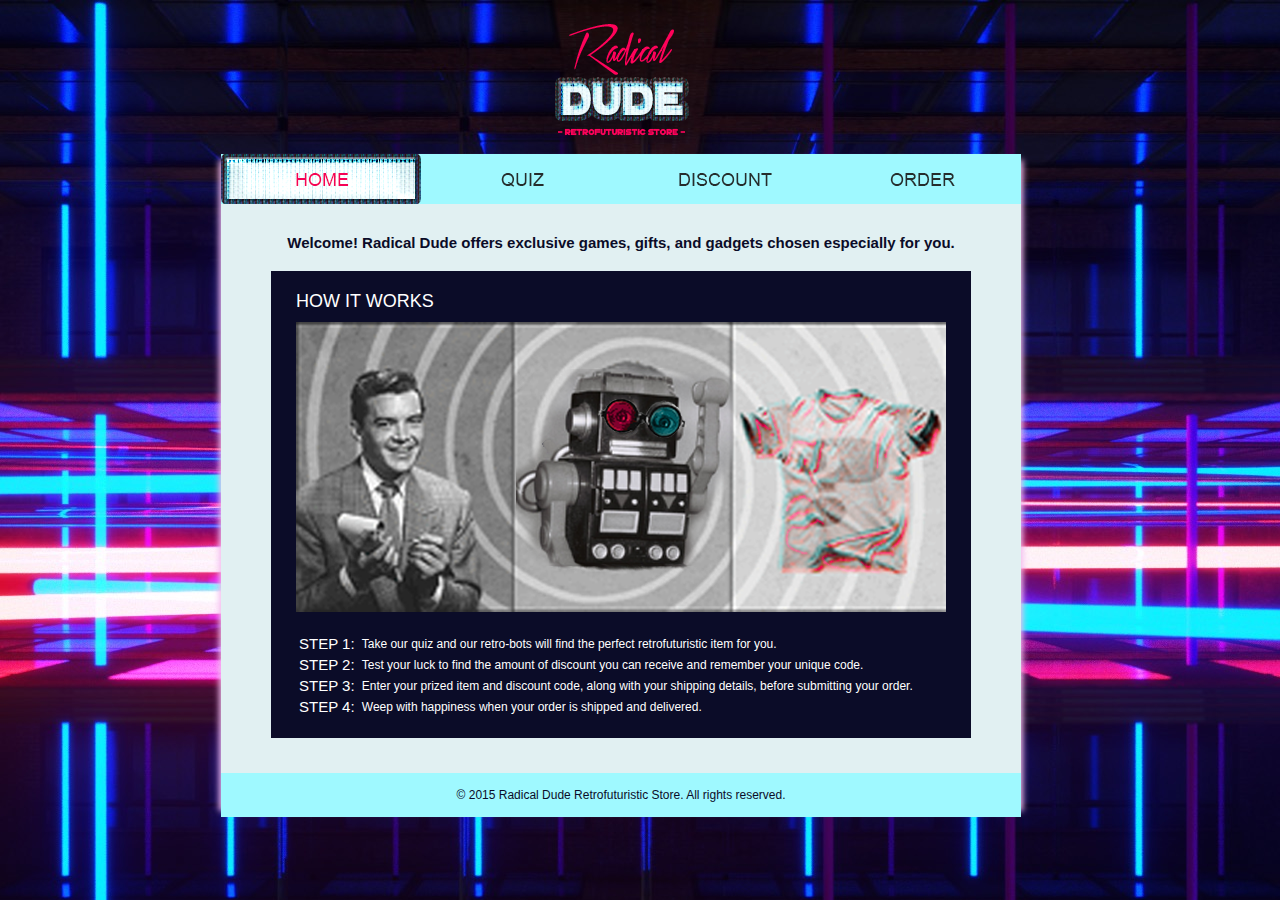
<file: index.html>
<html>
<head>
<title>Radical Dude Home</title>
<link href="css/css.css" rel="stylesheet" type="text/css"/>
<script type="text/javascript" src="js/js.js"></script>
</head>

<body class="page" onLoad="MM_preloadImages('img/buttons/home1.png','img/buttons/quiz1.png','img/buttons/discount1.png','img/buttons/order1.png')">
<div id="banner"><img src="img/banner1.png" width="800" height="146" />
</div>
<div id="content">


<div id="navigation">
<div id="button"><img src="img/buttons/home1.png" width="200" height="50" id="home"></div>
<div id="button"><a href="quiz.html" onMouseOut="MM_swapImgRestore()" onMouseOver="MM_swapImage('quiz','','img/buttons/quiz1.png',1)"><img src="img/buttons/quiz.png" width="200" height="50" id="quiz"></a></div>
<div id="button"><a href="discount.html" onMouseOut="MM_swapImgRestore()" onMouseOver="MM_swapImage('discount','','img/buttons/discount1.png',1)"><img src="img/buttons/discount.png" width="200" height="50" id="discount"></a></div>
<div id="button"><a href="order.html" onMouseOut="MM_swapImgRestore()" onMouseOver="MM_swapImage('order','','img/buttons/order1.png',1)"><img src="img/buttons/order.png" width="200" height="50" id="order"></a></div>
</div>

<div id="area">
<div id="title">Welcome! Radical Dude offers exclusive games, gifts, and gadgets chosen especially for you.
</div>
<div id="box">
<div id="heading">HOW IT WORKS
</div>
<div id="works">
</div>
<div id="instruct">
<table id="hometable" width="650">
  <tr>
    <td id="step">STEP 1:</td>
    <td id="instruct">Take our quiz and our retro-bots will find the perfect retrofuturistic item for you.</td>
  </tr>
  <tr>
    <td id="step">STEP 2:</td>
    <td id="instruct">Test your luck to find the amount of discount you can receive and remember your  unique code.</td>
  </tr>
  <tr>
    <td id="step">STEP 3:</td>
    <td id="instruct"> Enter your prized item and discount code, along with your  shipping details, before submitting your order.</td>
  </tr>
  <tr>
    <td id="step">STEP 4:</td>
    <td id="instruct">Weep with happiness when your order is shipped and delivered.</td>
  </tr>
</table>
</div>
</div>
</div>

<div id="copyright">&copy; 2015 Radical Dude Retrofuturistic Store. All rights reserved.
</div>

</div>
</body>
</html>
</file>
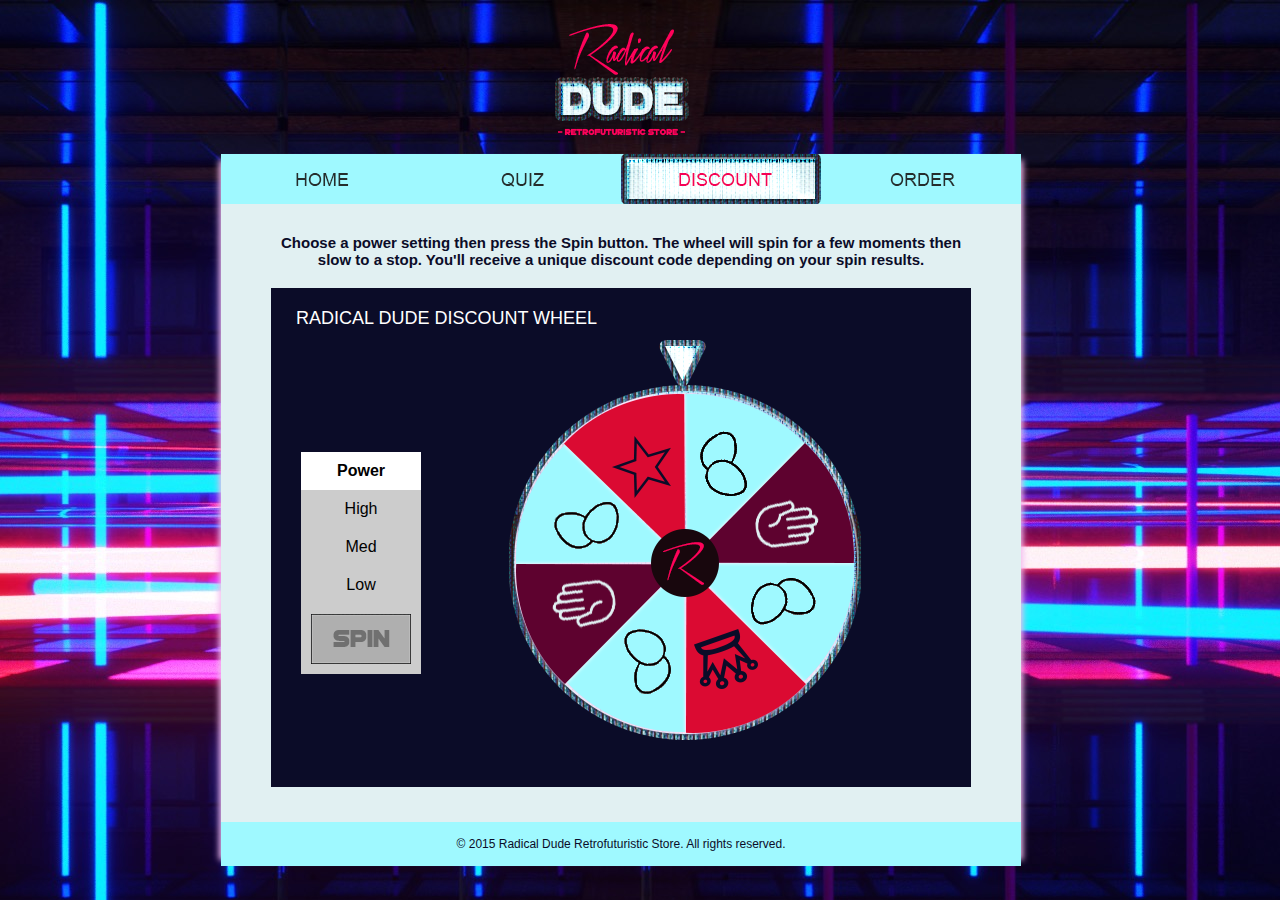
<file: discount.html>
<html>
<head>
<title>Radical Dude Discount</title>
<link href="css/css.css" rel="stylesheet" type="text/css"/>
<script type="text/javascript" src="js/js.js"></script>
<script type="text/javascript" src="js/wheel.js"></script>
</head>

<body class="page" onLoad="MM_preloadImages('img/buttons/home1.png','img/buttons/quiz1.png','img/buttons/discount1.png','img/buttons/order1.png')">
<div id="banner"><img src="img/banner1.png" width="800" height="146" />
</div>
<div id="content">


<div id="navigation">
<div id="button"><a href="index.html" onMouseOut="MM_swapImgRestore()" onMouseOver="MM_swapImage('home','','img/buttons/home1.png',1)"><img src="img/buttons/home.png" width="200" height="50" id="home"></a></div>
<div id="button"><a href="quiz.html" onMouseOut="MM_swapImgRestore()" onMouseOver="MM_swapImage('quiz','','img/buttons/quiz1.png',1)"><img src="img/buttons/quiz.png" width="200" height="50" id="quiz"></a></div>
<div id="button"><img src="img/buttons/discount1.png" width="200" height="50" id="discount"></div>
<div id="button"><a href="order.html" onMouseOut="MM_swapImgRestore()" onMouseOver="MM_swapImage('order','','img/buttons/order1.png',1)"><img src="img/buttons/order.png" width="200" height="50" id="order"></a></div>
</div>

<div id="area">
<div id="title">Choose a power setting then press the Spin button. The wheel will spin for a few moments then slow to a stop. You'll receive a unique discount code depending on your spin results.
</div>

<div id="box">
<div id="heading">RADICAL DUDE DISCOUNT WHEEL
</div>
<table width="590" border="0" cellspacing="0" cellpadding="0" style="padding-left:30px">
  <tr>
    <td><div id="step">
							<table class="power" cellpadding="10" cellspacing="0">
								<tr>
									<th align="center">Power</th>
								</tr>
								<tr>
									<td width="78" align="center" id="pw3" onClick="powerSelected(3);">High</td>
								</tr>
								<tr>
									<td align="center" id="pw2" onClick="powerSelected(2);">Med</td>
								</tr>
								<tr>
									<td align="center" id="pw1" onClick="powerSelected(1);">Low</td>
								</tr>
                                <tr>
									<td><img id="spin_button" src="img/spin/spin_off.png" alt="Spin" onClick="startSpin();" /></td>
								</tr>
							</table>
</div></td>
    <td width="352" height="448" class="the_wheel" align="center" valign="center">
						<canvas class="the_canvas" id="myDrawingCanvas" width="350" height="350">
							<p class="noCanvasMsg" align="center">Sorry, your browser doesn't support canvas.<br />Please try another.</p>
						</canvas>
					</td
  ></tr>
</table>
</div>
</div>

<div id="copyright">&copy; 2015 Radical Dude Retrofuturistic Store. All rights reserved.
</div>

</div>
<script>
			
// Call function to draw the wheel face at it's initial position.
begin();
			
</script>
</body>
</html>
</file>
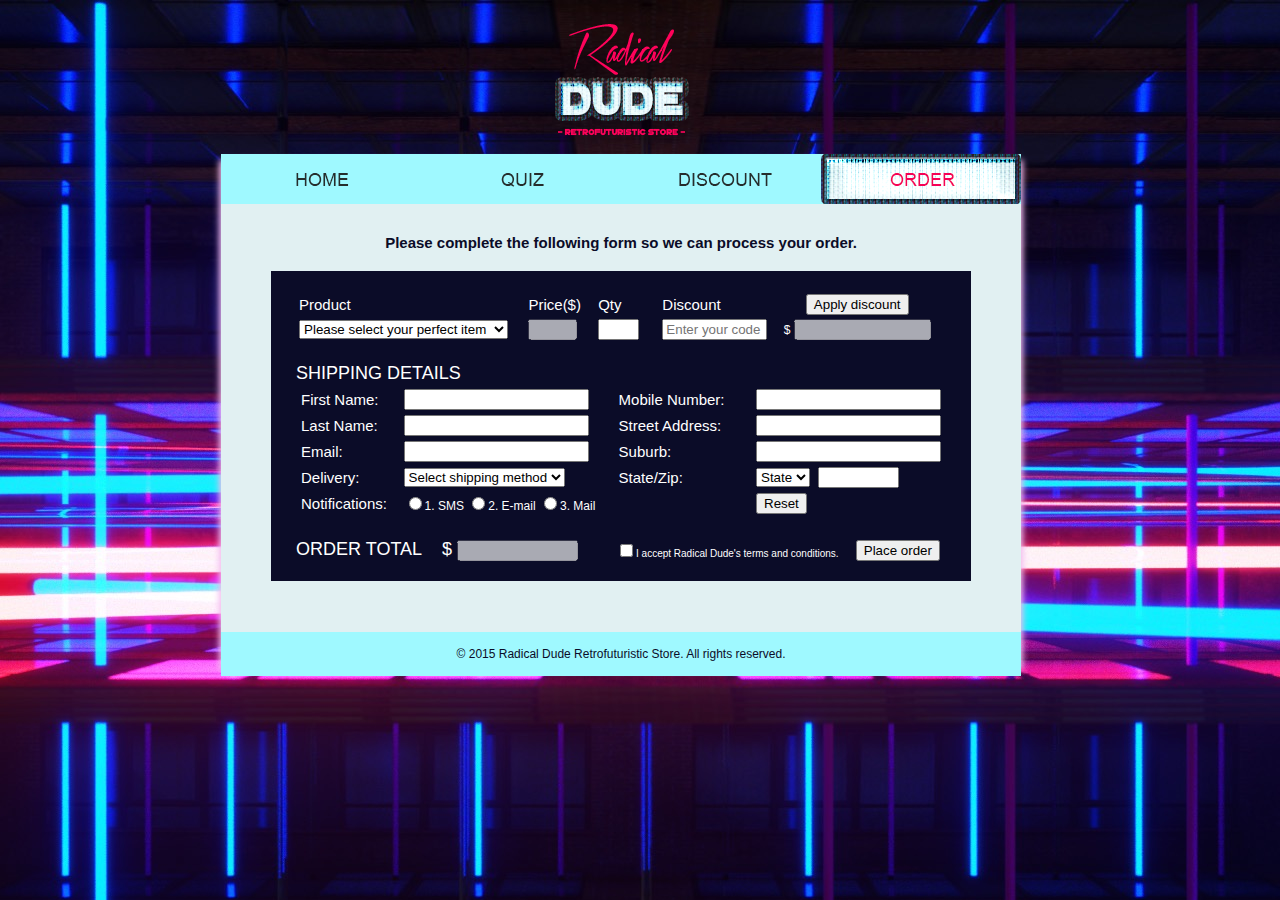
<file: order.html>
<html>
<head>
<title>Radical Dude Order</title>
<link href="css/css.css" rel="stylesheet" type="text/css"/>
<script type="text/javascript" src="js/js.js"></script>
<script type="text/javascript" src="js/order.js"></script>
</head>

<body class="page" onLoad="MM_preloadImages('img/buttons/home1.png','img/buttons/quiz1.png','img/buttons/discount1.png','img/buttons/order1.png')">
<div id="banner"><img src="img/banner1.png" width="800" height="146" />
</div>
<div id="content">


<div id="navigation">
<div id="button"><a href="index.html" onMouseOut="MM_swapImgRestore()" onMouseOver="MM_swapImage('home','','img/buttons/home1.png',1)"><img src="img/buttons/home.png" width="200" height="50" id="home"></a></div>
<div id="button"><a href="quiz.html" onMouseOut="MM_swapImgRestore()" onMouseOver="MM_swapImage('quiz','','img/buttons/quiz1.png',1)"><img src="img/buttons/quiz.png" width="200" height="50" id="quiz"></a></div>
<div id="button"><a href="discount.html" onMouseOut="MM_swapImgRestore()" onMouseOver="MM_swapImage('discount','','img/buttons/discount1.png',1)"><img src="img/buttons/discount.png" width="200" height="50" id="discount"></a></div>
<div id="button"><img src="img/buttons/order1.png" width="200" height="50" id="order"></div>
</div>

<div id="area">
<div id="title">Please complete the following form so we can process your order.
</div>
<div id="box">
<form name="order" class="form">
<table id="hometable" width="650">
  <tr>
    <td width="227" id="step">Product</td>
    <td width="67" id="step">Price($)</td>
    <td width="62" id="step">Qty</td>
    <td width="95" id="step">Discount</td>
    <td width="175" id="step" style="text-align:center"><input type="button" value="Apply discount" onClick="subtract(),calculateTotal()"></td>
  </tr>
  <tr>
    <td><select name="prod" onChange="productSelection(this),calculateTotal()">
        <option value="default">Please select your perfect item</option>
		<option value="plane">CONTROLLED PAPER PLANE</option>
		<option value="kraft">HOVERKRAFT</option>
		<option value="doodler">3DOODLER 2.0</option>
        <option value="rubiks">RUBIK'S CUBE LIGHT</option>
		</select></td>
    <td><input type="text" size="3" id="price" disabled="" /></td>
    <td><input type="text" size="2" id="qty" oninput="calculateTotal(),subtract()"/></td>
    <td><input type="text" size="10" id="disc" placeholder="Enter your code" onChange="subtract()"/></td>
    <td id="instruct" style="text-align:center">&#36; <input type="text" size="14" id="cost" disabled="" /></td>
  </tr>
</table>

<div id="heading" style="padding:0">SHIPPING DETAILS</div>
<table width="650" id="hometable" style="padding:0px" cellspacing="5" cellpadding="0">
  <tr>
    <td width="98" id="step">First Name:</td>
    <td width="211"><input type="text" id="firstname" /></td>
    <td id="step">Mobile Number:</td>
    <td><input type="text" id="phone" /></td>
  </tr>
  <tr>
    <td id="step">Last Name:</td>
    <td><input type="text" id="lastname" /></td>
    <td width="135" id="step">Street Address:</td>
    <td width="179"><input type="text" id="address" /></td>
  </tr>
  <tr>
    <td id="step">Email:</td>
    <td><input type="email" id="email" /></td>
    <td id="step">Suburb:</td>
    <td><input type="text" id="suburb" /></td>
  </tr>
  <tr>
    <td id="step">Delivery:</td>
    <td><select name="ship" onChange="calculateTotal()">
        <option value="default">Select shipping method</option>
		<option value="standard">STANDARD ($5)</option>
		<option value="express">EXPRESS ($10)</option>
		</select></td>
    <td id="step">State/Zip:</td>
    <td><select name="states">
                <option value="default">State</option>
                <option>ACT</option>
                <option>NSW</option>
                <option>VIC</option>
                <option>QLD</option>
                <option>SA</option>
                <option>WA</option>
                <option>TAS</option>
                <option>NT</option>
              	</select>&nbsp;
                <input type="text" id="zip" size="7" /></td>
  </tr>
  <tr>
    <td id="step">Notifications:</td>
    <td id="instruct"><input type="radio" name="notify" />1. SMS
	<input type="radio" name="notify" />2. E-mail
	<input type="radio" name="notify" />3. Mail</td>
    <td id="step">&nbsp;</td>
    <td><input name="Reset" type="reset" onClick="#" value="Reset"></td>
  </tr>
</table>
<table width="311" id="hometable" cellspacing="0" cellpadding="0" style="padding:0px">
  <tr>
    <td width="319" style="padding:0px; font-family:Arial, Helvetica, sans-serif; font-size:18px; text-align: left; color:#FFF; padding-top:20px; padding-bottom:20px; z-index:2;">
    ORDER TOTAL&nbsp;&nbsp;&nbsp;
    &#36;&nbsp;<input type="text" size="12" id="total" disabled="" /></td>
    <td width="239" id="keytable"><input type="checkbox" name="terms" id="terms"/>I accept Radical Dude's terms and conditions.</td>
    <td width="90"><input type="button" value="Place order" onClick="return(validateForm());"/></td>
  </tr>
</table>
</form>
</div>
</div>

<div id="copyright">&copy; 2015 Radical Dude Retrofuturistic Store. All rights reserved.
</div>
<script>
			
// Call functions for form error check and form submission.


			
</script>
</div>
</body>
</html>
</file>
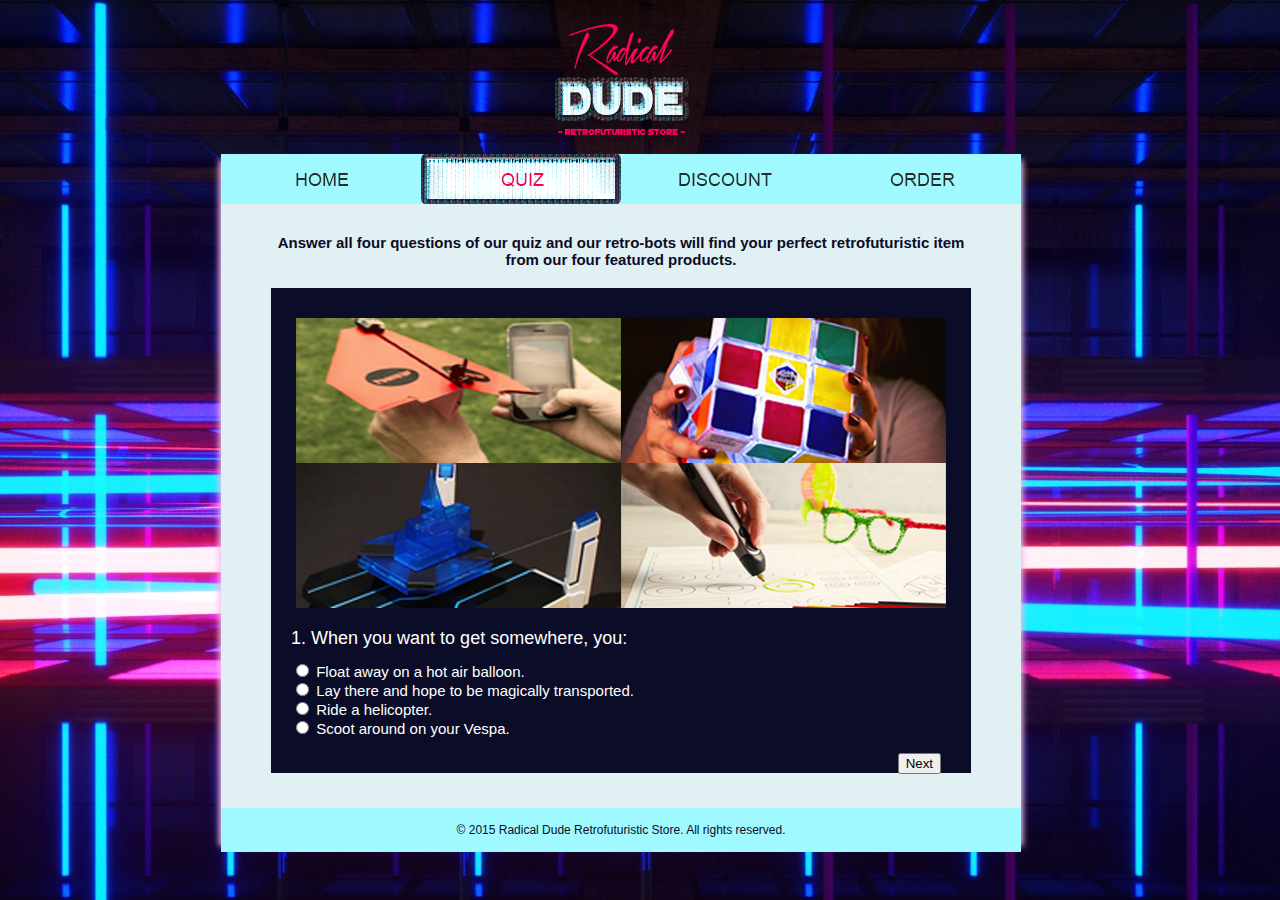
<file: quiz.html>
<html>
<head>
<title>Radical Dude Quiz</title>
<link href="css/css.css" rel="stylesheet" type="text/css"/>
<script type="text/javascript" src="js/js.js"></script>
</head>

<body class="page" onLoad="MM_preloadImages('img/buttons/home1.png','img/buttons/quiz1.png','img/buttons/discount1.png','img/buttons/order1.png')">
<div id="banner"><img src="img/banner1.png" width="800" height="146" />
</div>
<div id="content">


<div id="navigation">
<div id="button"><a href="index.html" onMouseOut="MM_swapImgRestore()" onMouseOver="MM_swapImage('home','','img/buttons/home1.png',1)"><img src="img/buttons/home.png" width="200" height="50" id="home"></a></div>
<div id="button"><img src="img/buttons/quiz1.png" width="200" height="50" id="quiz"></div>
<div id="button"><a href="discount.html" onMouseOut="MM_swapImgRestore()" onMouseOver="MM_swapImage('discount','','img/buttons/discount1.png',1)"><img src="img/buttons/discount.png" width="200" height="50" id="discount"></a></div>
<div id="button"><a href="order.html"s onMouseOut="MM_swapImgRestore()" onMouseOver="MM_swapImage('order','','img/buttons/order1.png',1)"><img src="img/buttons/order.png" width="200" height="50" id="order"></a></div>
</div>

<div id="area">
<div id="title">Answer all four questions of our quiz and our retro-bots will find your perfect retrofuturistic item from our four featured products.
</div>
<div id="box">
<div id="pic"><img src="img/quiz/products/prod.png" width="650" height="290">
</div>
<div id="quiz1" class="quiz"></div>
</div>
</div>

<div id="copyright">&copy; 2015 Radical Dude Retrofuturistic Store. All rights reserved.
</div>

</div>
<script src="js/quiz.js" type="text/javascript"></script>
</body>
</html>
</file>
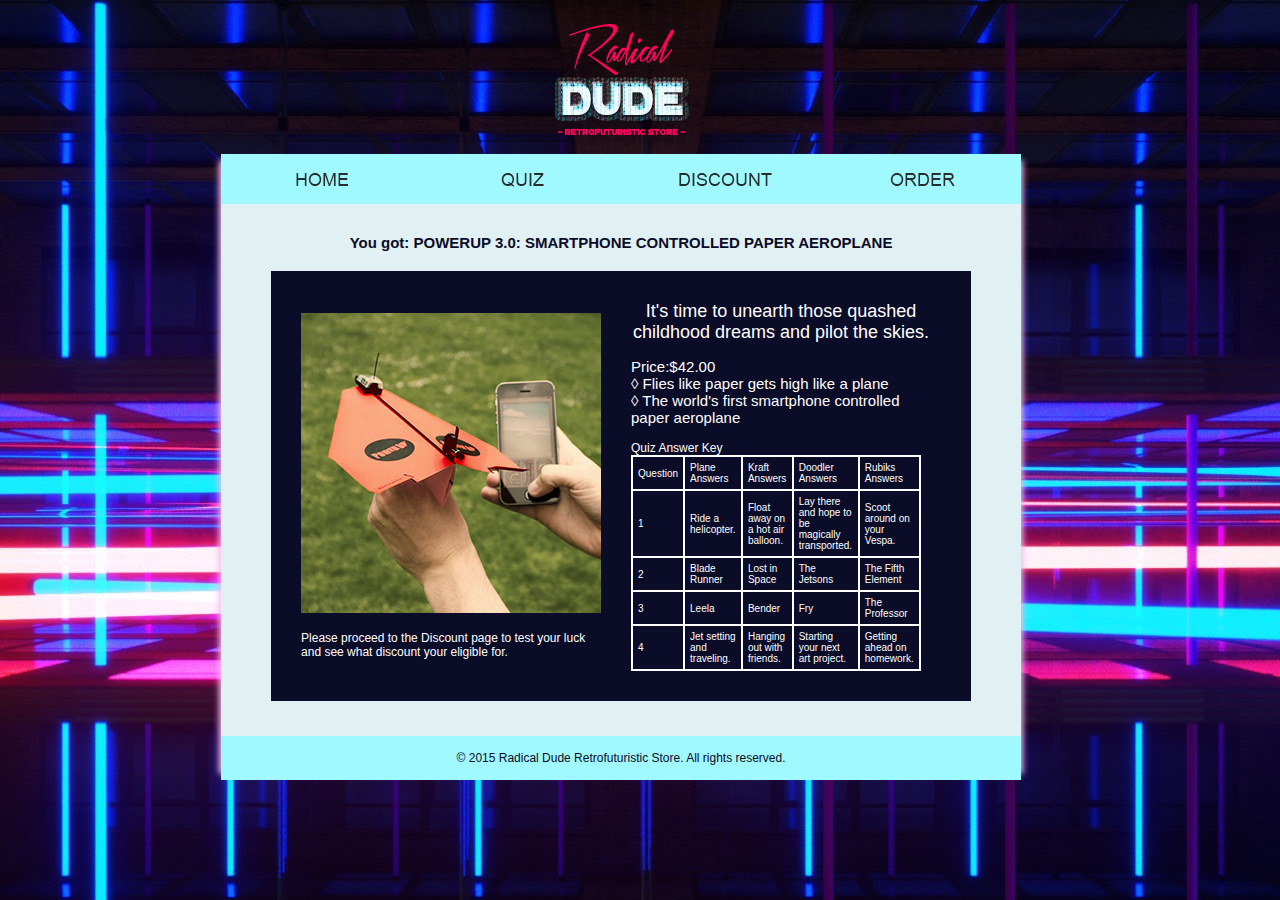
<file: resultsA.html>
<html>
<head>
<title>Radical Dude Plane</title>
<link href="css/css.css" rel="stylesheet" type="text/css"/>
<script type="text/javascript" src="js/js.js"></script>
</head>

<body class="page" onLoad="MM_preloadImages('img/buttons/home1.png','img/buttons/quiz1.png','img/buttons/discount1.png','img/buttons/order1.png')">
<div id="banner"><img src="img/banner1.png" width="800" height="146" />
</div>
<div id="content">


<div id="navigation">
<div id="button"><a href="index.html" onMouseOut="MM_swapImgRestore()" onMouseOver="MM_swapImage('home','','img/buttons/home1.png',1)"><img src="img/buttons/home.png" width="200" height="50" id="home"></a></div>
<div id="button"><a href="quiz.html" onMouseOut="MM_swapImgRestore()" onMouseOver="MM_swapImage('quiz','','img/buttons/quiz1.png',1)"><img src="img/buttons/quiz.png" width="200" height="50" id="quiz"></a></div>
<div id="button"><a href="discount.html" onMouseOut="MM_swapImgRestore()" onMouseOver="MM_swapImage('discount','','img/buttons/discount1.png',1)"><img src="img/buttons/discount.png" width="200" height="50" id="discount"></a></div>
<div id="button"><a href="order.html" onMouseOut="MM_swapImgRestore()" onMouseOver="MM_swapImage('order','','img/buttons/order1.png',1)"><img src="img/buttons/order.png" width="200" height="50" id="order"></a></div>
</div>

<div id="area">
<div id="title">You got: POWERUP 3.0: SMARTPHONE CONTROLLED PAPER AEROPLANE
</div>
<div id="box">
<table width="590" border="0" cellspacing="0" cellpadding="0" style="padding:30px">
  <tr>
    <td><table width="300" border="0" cellspacing="0" cellpadding="0">
  <tr>
    <td><img src="img/quiz/products/plane.png" width="300" height="300"></td>
  </tr>
  <tr>
    <td>&nbsp;</td>
  </tr>
  <tr>
    <td id="instruct">Please proceed to the Discount page to test your luck and see what discount your eligible for.</td>
  </tr>
</table>
</td>
    <td><table width="300" border="0" cellspacing="0" cellpadding="0" style="margin-left:30px">
  <tr>
    <td id="summary">
    It's time to unearth those quashed childhood dreams and pilot the skies.</td>
  </tr>
  <tr>
    <td id="step">
    Price:$42.00
    <br>
    &loz; Flies like paper gets high like a plane<br>
    &loz; The world's first smartphone controlled paper aeroplane
	</td>
  </tr>
  <tr>
    <td id="instruct" style="padding-top:15px">Quiz Answer Key<br>
    <table width="290" border="1px" bordercolor="#FFFFFF" cellspacing="0px" cellpadding="5px" id="keytable">
  <tr>
    <td>Question</td>
    <td>Plane Answers</td>
    <td>Kraft Answers</td>
    <td>Doodler Answers</td>
    <td>Rubiks Answers</td>
  </tr>
  <tr>
    <td>1</td>
    <td>Ride a helicopter. </td>
    <td>Float away on a hot air balloon.</td>
    <td>Lay there and hope to be magically transported.</td>
    <td>Scoot around on your Vespa.</td>
  </tr>
  <tr>
    <td>2</td>
    <td>Blade Runner</td>
    <td>Lost in Space</td>
    <td>The Jetsons</td>
    <td>The Fifth Element</td>
  </tr>
  <tr>
    <td>3</td>
    <td>Leela</td>
    <td>Bender</td>
    <td>Fry</td>
    <td>The Professor</td>
  </tr>
  <tr>
    <td>4</td>
    <td>Jet setting and traveling.</td>
    <td>Hanging out with friends.</td>
    <td>Starting your next art project.</td>
    <td>Getting ahead on homework.</td>
  </tr>
</table>
</td>
  </tr>
</table>
</td>
  </tr>
</table>
</div>

</div>

<div id="copyright">&copy; 2015 Radical Dude Retrofuturistic Store. All rights reserved. </div>

</div>
</body>
</html>
</file>
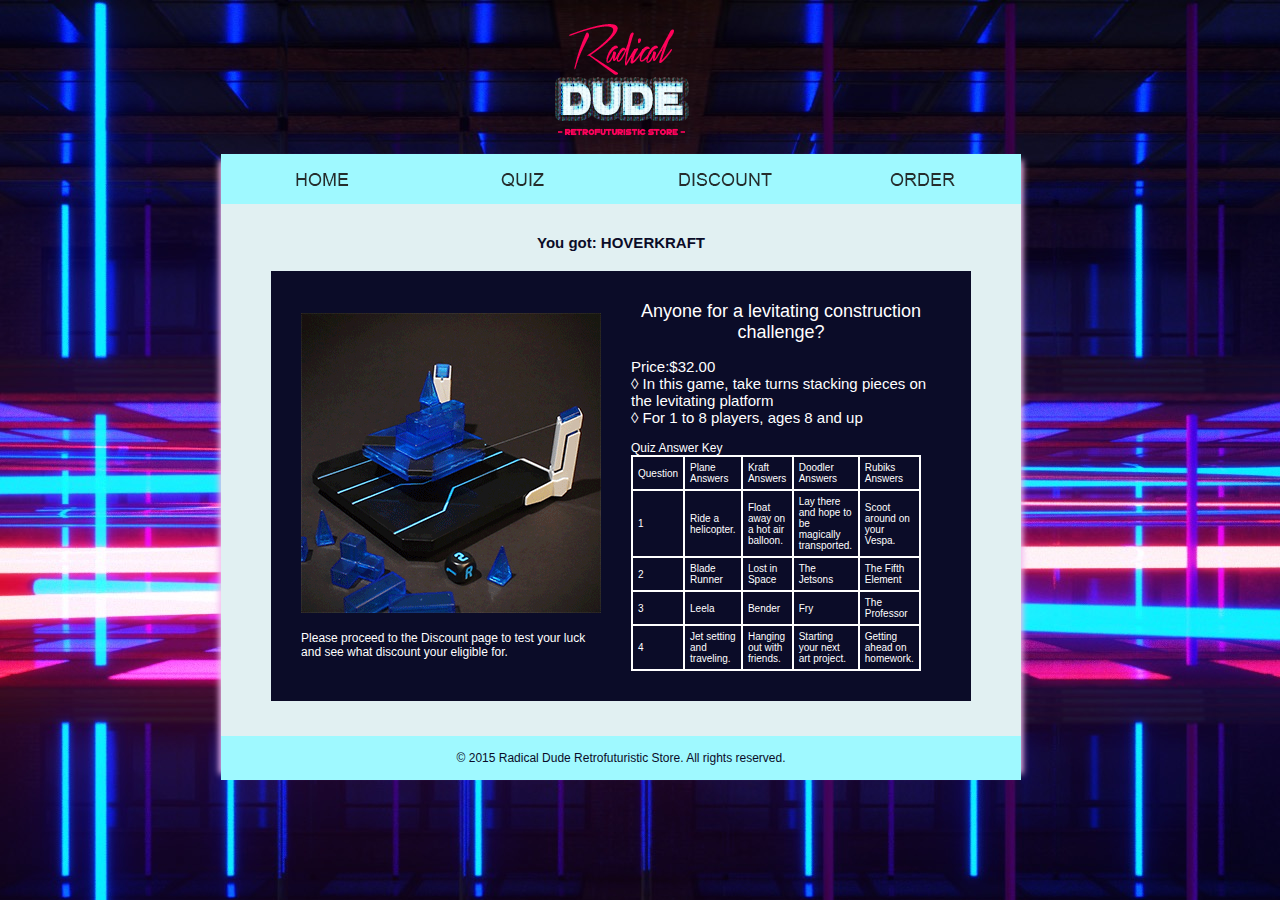
<file: resultsB.html>
<html>
<head>
<title>Radical Dude Kraft</title>
<link href="css/css.css" rel="stylesheet" type="text/css"/>
<script type="text/javascript" src="js/js.js"></script>
</head>

<body class="page" onLoad="MM_preloadImages('img/buttons/home1.png','img/buttons/quiz1.png','img/buttons/discount1.png','img/buttons/order1.png')">
<div id="banner"><img src="img/banner1.png" width="800" height="146" />
</div>
<div id="content">


<div id="navigation">
<div id="button"><a href="index.html" onMouseOut="MM_swapImgRestore()" onMouseOver="MM_swapImage('home','','img/buttons/home1.png',1)"><img src="img/buttons/home.png" width="200" height="50" id="home"></a></div>
<div id="button"><a href="quiz.html" onMouseOut="MM_swapImgRestore()" onMouseOver="MM_swapImage('quiz','','img/buttons/quiz1.png',1)"><img src="img/buttons/quiz.png" width="200" height="50" id="quiz"></a></div>
<div id="button"><a href="discount.html" onMouseOut="MM_swapImgRestore()" onMouseOver="MM_swapImage('discount','','img/buttons/discount1.png',1)"><img src="img/buttons/discount.png" width="200" height="50" id="discount"></a></div>
<div id="button"><a href="order.html" onMouseOut="MM_swapImgRestore()" onMouseOver="MM_swapImage('order','','img/buttons/order1.png',1)"><img src="img/buttons/order.png" width="200" height="50" id="order"></a></div>
</div>

<div id="area">
<div id="title">You got: HOVERKRAFT
</div>
<div id="box">
<table width="590" border="0" cellspacing="0" cellpadding="0" style="padding:30px">
  <tr>
    <td><table width="300" border="0" cellspacing="0" cellpadding="0">
  <tr>
    <td><img src="img/quiz/products/kraft1.gif" width="300" height="300"></td>
  </tr>
  <tr>
    <td>&nbsp;</td>
  </tr>
  <tr>
    <td id="instruct">Please proceed to the Discount page to test your luck and see what discount your eligible for.</td>
  </tr>
</table>
</td>
    <td><table width="300" border="0" cellspacing="0" cellpadding="0" style="margin-left:30px">
  <tr>
    <td id="summary">
    Anyone for a levitating construction challenge?</td>
  </tr>
  <tr>
    <td id="step">
    Price:$32.00
    <br>
    &loz; In this game, take turns stacking pieces on the levitating platform<br>
    &loz; For 1 to 8 players, ages 8 and up
	</td>
  </tr>
  <tr>
    <td id="instruct" style="padding-top:15px">Quiz Answer Key<br>
    <table width="290" border="1px" bordercolor="#FFFFFF" cellspacing="0px" cellpadding="5px" id="keytable">
  <tr>
    <td>Question</td>
    <td>Plane Answers</td>
    <td>Kraft Answers</td>
    <td>Doodler Answers</td>
    <td>Rubiks Answers</td>
  </tr>
  <tr>
    <td>1</td>
    <td>Ride a helicopter. </td>
    <td>Float away on a hot air balloon.</td>
    <td>Lay there and hope to be magically transported.</td>
    <td>Scoot around on your Vespa.</td>
  </tr>
  <tr>
    <td>2</td>
    <td>Blade Runner</td>
    <td>Lost in Space</td>
    <td>The Jetsons</td>
    <td>The Fifth Element</td>
  </tr>
  <tr>
    <td>3</td>
    <td>Leela</td>
    <td>Bender</td>
    <td>Fry</td>
    <td>The Professor</td>
  </tr>
  <tr>
    <td>4</td>
    <td>Jet setting and traveling.</td>
    <td>Hanging out with friends.</td>
    <td>Starting your next art project.</td>
    <td>Getting ahead on homework.</td>
  </tr>
</table>
</td>
  </tr>
</table>
</td>
  </tr>
</table>
</div>

</div>

<div id="copyright">&copy; 2015 Radical Dude Retrofuturistic Store. All rights reserved. </div>

</div>
</body>
</html>
</file>
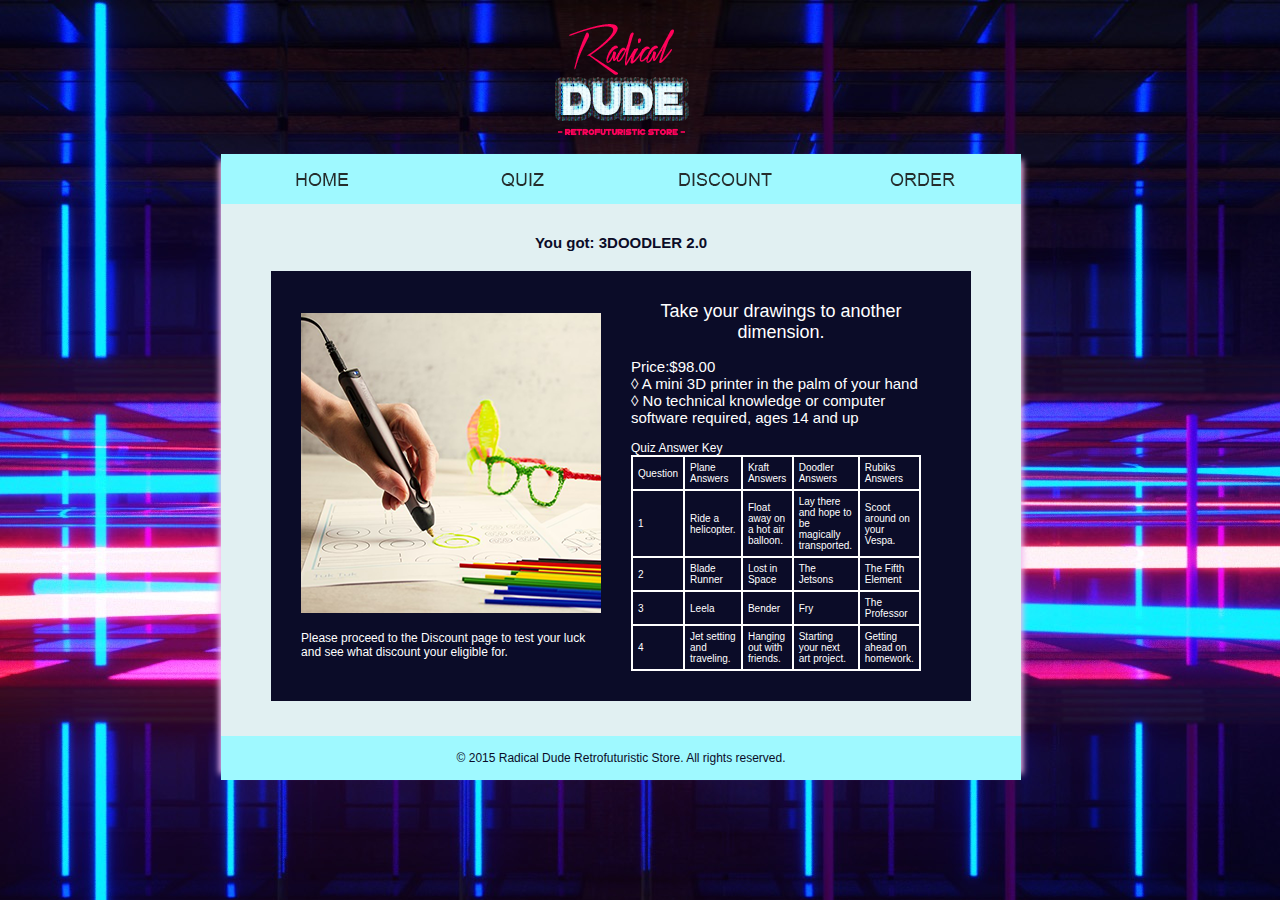
<file: resultsC.html>
<html>
<head>
<title>Radical Dude Doodler</title>
<link href="css/css.css" rel="stylesheet" type="text/css"/>
<script type="text/javascript" src="js/js.js"></script>
</head>

<body class="page" onLoad="MM_preloadImages('img/buttons/home1.png','img/buttons/quiz1.png','img/buttons/discount1.png','img/buttons/order1.png')">
<div id="banner"><img src="img/banner1.png" width="800" height="146" />
</div>
<div id="content">


<div id="navigation">
<div id="button"><a href="index.html" onMouseOut="MM_swapImgRestore()" onMouseOver="MM_swapImage('home','','img/buttons/home1.png',1)"><img src="img/buttons/home.png" width="200" height="50" id="home"></a></div>
<div id="button"><a href="quiz.html" onMouseOut="MM_swapImgRestore()" onMouseOver="MM_swapImage('quiz','','img/buttons/quiz1.png',1)"><img src="img/buttons/quiz.png" width="200" height="50" id="quiz"></a></div>
<div id="button"><a href="discount.html" onMouseOut="MM_swapImgRestore()" onMouseOver="MM_swapImage('discount','','img/buttons/discount1.png',1)"><img src="img/buttons/discount.png" width="200" height="50" id="discount"></a></div>
<div id="button"><a href="order.html" onMouseOut="MM_swapImgRestore()" onMouseOver="MM_swapImage('order','','img/buttons/order1.png',1)"><img src="img/buttons/order.png" width="200" height="50" id="order"></a></div>
</div>

<div id="area">
<div id="title">You got: 3DOODLER 2.0
</div>
<div id="box">
<table width="590" border="0" cellspacing="0" cellpadding="0" style="padding:30px">
  <tr>
    <td><table width="300" border="0" cellspacing="0" cellpadding="0">
  <tr>
    <td><img src="img/quiz/products/doodler.png" width="300" height="300"></td>
  </tr>
  <tr>
    <td>&nbsp;</td>
  </tr>
  <tr>
    <td id="instruct">Please proceed to the Discount page to test your luck and see what discount your eligible for.</td>
  </tr>
</table>
</td>
    <td><table width="300" border="0" cellspacing="0" cellpadding="0" style="margin-left:30px">
  <tr>
    <td id="summary">Take your drawings to another dimension.</td>
  </tr>
  <tr>
    <td id="step">
    Price:$98.00
    <br>
    &loz; A mini 3D printer in the palm of your hand<br>
    &loz; No technical knowledge or computer software required, ages 14 and up</td>
  </tr>
  <tr>
    <td id="instruct" style="padding-top:15px">Quiz Answer Key<br>
    <table width="290" border="1px" bordercolor="#FFFFFF" cellspacing="0px" cellpadding="5px" id="keytable">
  <tr>
    <td>Question</td>
    <td>Plane Answers</td>
    <td>Kraft Answers</td>
    <td>Doodler Answers</td>
    <td>Rubiks Answers</td>
  </tr>
  <tr>
    <td>1</td>
    <td>Ride a helicopter. </td>
    <td>Float away on a hot air balloon.</td>
    <td>Lay there and hope to be magically transported.</td>
    <td>Scoot around on your Vespa.</td>
  </tr>
  <tr>
    <td>2</td>
    <td>Blade Runner</td>
    <td>Lost in Space</td>
    <td>The Jetsons</td>
    <td>The Fifth Element</td>
  </tr>
  <tr>
    <td>3</td>
    <td>Leela</td>
    <td>Bender</td>
    <td>Fry</td>
    <td>The Professor</td>
  </tr>
  <tr>
    <td>4</td>
    <td>Jet setting and traveling.</td>
    <td>Hanging out with friends.</td>
    <td>Starting your next art project.</td>
    <td>Getting ahead on homework.</td>
  </tr>
</table>
</td>
  </tr>
</table>
</td>
  </tr>
</table>
</div>

</div>

<div id="copyright">&copy; 2015 Radical Dude Retrofuturistic Store. All rights reserved. </div>

</div>
</body>
</html>
</file>
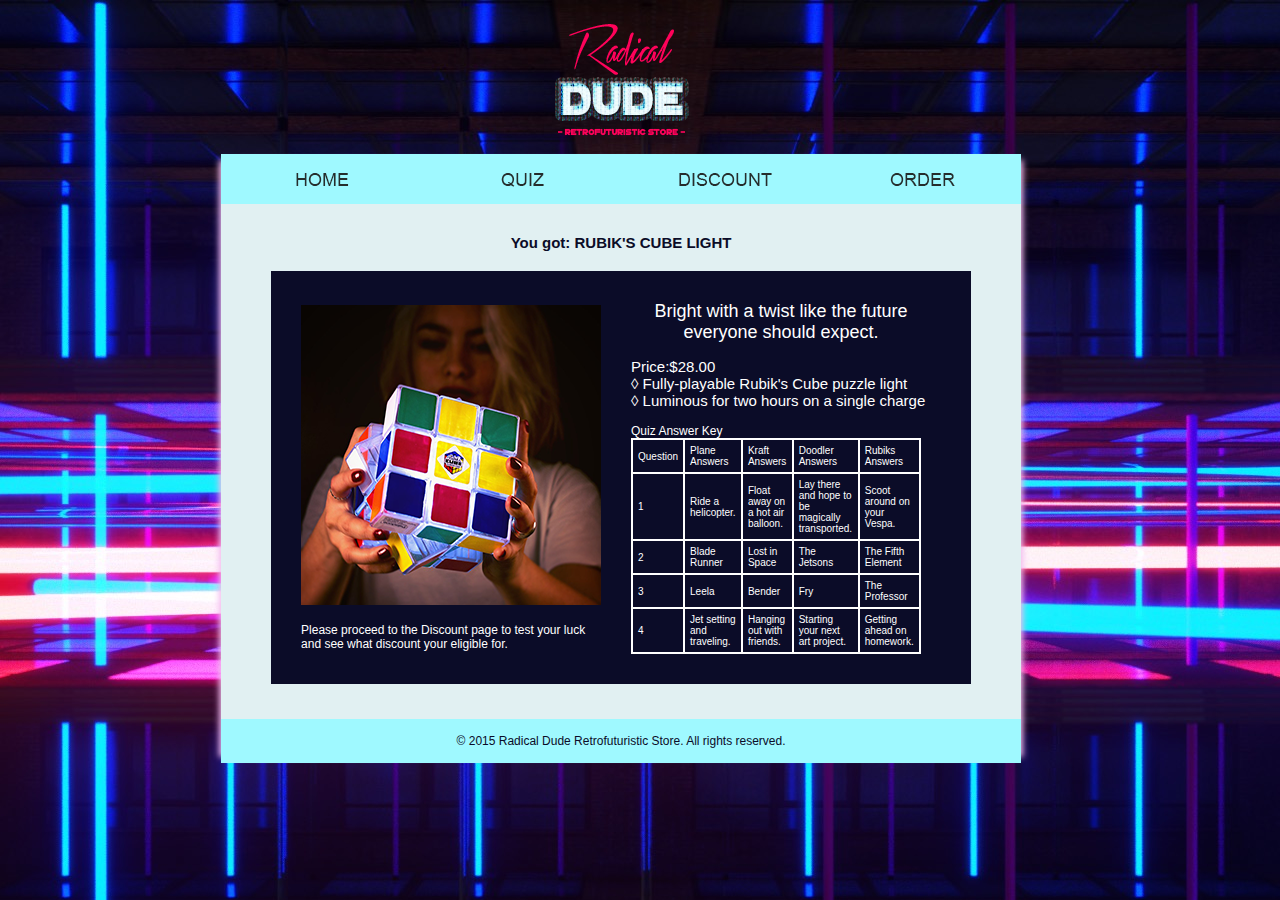
<file: resultsD.html>
<html>
<head>
<title>Radical Dude Rubiks</title>
<link href="css/css.css" rel="stylesheet" type="text/css"/>
<script type="text/javascript" src="js/js.js"></script>
</head>

<body class="page" onLoad="MM_preloadImages('img/buttons/home1.png','img/buttons/quiz1.png','img/buttons/discount1.png','img/buttons/order1.png')">
<div id="banner"><img src="img/banner1.png" width="800" height="146" />
</div>
<div id="content">


<div id="navigation">
<div id="button"><a href="index.html" onMouseOut="MM_swapImgRestore()" onMouseOver="MM_swapImage('home','','img/buttons/home1.png',1)"><img src="img/buttons/home.png" width="200" height="50" id="home"></a></div>
<div id="button"><a href="quiz.html" onMouseOut="MM_swapImgRestore()" onMouseOver="MM_swapImage('quiz','','img/buttons/quiz1.png',1)"><img src="img/buttons/quiz.png" width="200" height="50" id="quiz"></a></div>
<div id="button"><a href="discount.html" onMouseOut="MM_swapImgRestore()" onMouseOver="MM_swapImage('discount','','img/buttons/discount1.png',1)"><img src="img/buttons/discount.png" width="200" height="50" id="discount"></a></div>
<div id="button"><a href="order.html" onMouseOut="MM_swapImgRestore()" onMouseOver="MM_swapImage('order','','img/buttons/order1.png',1)"><img src="img/buttons/order.png" width="200" height="50" id="order"></a></div>
</div>

<div id="area">
<div id="title">You got: RUBIK'S CUBE LIGHT
</div>
<div id="box">
<table width="590" border="0" cellspacing="0" cellpadding="0" style="padding:30px">
  <tr>
    <td><table width="300" border="0" cellspacing="0" cellpadding="0">
  <tr>
    <td><img src="img/quiz/products/rubiks.png" width="300" height="300"></td>
  </tr>
  <tr>
    <td>&nbsp;</td>
  </tr>
  <tr>
    <td id="instruct">Please proceed to the Discount page to test your luck and see what discount your eligible for.</td>
  </tr>
</table>
</td>
    <td><table width="300" border="0" cellspacing="0" cellpadding="0" style="margin-left:30px">
  <tr>
    <td id="summary">
    Bright with a twist like the future everyone should expect.</td>
  </tr>
  <tr>
    <td id="step">
    Price:$28.00
    <br>
    &loz; Fully-playable Rubik's Cube puzzle light<br>
    &loz; Luminous for two hours on a single charge</td>
  </tr>
  <tr>
    <td id="instruct" style="padding-top:15px">Quiz Answer Key<br>
    <table width="290" border="1px" bordercolor="#FFFFFF" cellspacing="0px" cellpadding="5px" id="keytable">
  <tr>
    <td>Question</td>
    <td>Plane Answers</td>
    <td>Kraft Answers</td>
    <td>Doodler Answers</td>
    <td>Rubiks Answers</td>
  </tr>
  <tr>
    <td>1</td>
    <td>Ride a helicopter. </td>
    <td>Float away on a hot air balloon.</td>
    <td>Lay there and hope to be magically transported.</td>
    <td>Scoot around on your Vespa.</td>
  </tr>
  <tr>
    <td>2</td>
    <td>Blade Runner</td>
    <td>Lost in Space</td>
    <td>The Jetsons</td>
    <td>The Fifth Element</td>
  </tr>
  <tr>
    <td>3</td>
    <td>Leela</td>
    <td>Bender</td>
    <td>Fry</td>
    <td>The Professor</td>
  </tr>
  <tr>
    <td>4</td>
    <td>Jet setting and traveling.</td>
    <td>Hanging out with friends.</td>
    <td>Starting your next art project.</td>
    <td>Getting ahead on homework.</td>
  </tr>
</table>
</td>
  </tr>
</table>
</td>
  </tr>
</table>
</div>

</div>

<div id="copyright">&copy; 2015 Radical Dude Retrofuturistic Store. All rights reserved. </div>

</div>
</body>
</html>
</file>
<file: css/css.css>
.page {
	height: auto;
	width: auto;
}
a img {
	border: none;
}
body {
	background-image:url(../img/IMG_5732.JPG);
	background-repeat:no-repeat;
	background-size: auto;
	background-position: top center;
	background-attachment: fixed;
}
#content {
	width: 800px;
	left: 48.5%;
	margin-left: -400px;
	position: relative;
	-webkit-box-shadow: -8px 0 6px -6px #f3baee, 8px 0 6px -6px #f3baee;
	   -moz-box-shadow: -8px 0 6px -6px #f3baee, 8px 0 6px -6px #f3baee;
	        box-shadow: -8px 0 6px -6px #f3baee, 8px 0 6px -6px #f3baee;
}
#banner {
	position: relative;
	margin-left:auto;
	margin-right: auto;
	height: 146px;
	width: 800px;
}
#navigation {
	height: 50px;
	padding: 0px;
}
#button {
	height: 50px;
	width: 200px;
	float: left;
}
#area {
	background-color: #e1f0f2;
	width: 800px;
	height: auto;
	position: relative;
	margin-left:auto;
	margin-right: auto;
	padding-bottom:35px;
}
#title {
	width: 700px;
	height: auto;
	position: relative;
	margin-left:auto;
	margin-right: auto;
	z-index:1;
	font-family:Arial, Helvetica, sans-serif;
	font-size:15px;
	font-weight:bold;
	text-align:center;
	color:#0b0c28;
	padding-top:30px;
	padding-bottom:20px;
}
#box {
	background-color: #0b0c28;
	width: 700px;
	height: auto;
	position: relative;
	margin-left:auto;
	margin-right: auto;
	z-index:1;
}
#heading {
	width: 650px;
	height: auto;
	position: relative;
	margin-left:auto;
	margin-right: auto;
	font-family:Arial, Helvetica, sans-serif;
	font-size:18px;
	text-align: left;
	color:#FFF;
	padding-top:20px;
	padding-bottom:10px;
	z-index:2;
}
#works {
	background-image: url(../img/works.png);
	width: 650px;
	height: 290px;
	position: relative;
	margin-left:auto;
	margin-right: auto;
	z-index:2;
}
#hometable {
	position: relative;
	width: 650px;
	height: auto;
	margin-left:auto;
	margin-right: auto;
	padding-top:20px;
	padding-bottom:20px;
	z-index:2;
}
#instruct {
	font-family:Arial, Helvetica, sans-serif;
	font-size:12px;
	text-align: left;
	color:#FFF;
}
#step {
	font-family:Arial, Helvetica, sans-serif;
	font-size:15px;
	text-align: left;
	color:#FFF;
}
#copyright {
	font-family:Arial, Helvetica, sans-serif;
	font-size:12px;
	text-align: center;
	color:#0b0c28;
	background-color:#9ff9ff;
	padding-bottom:15px;
	padding-top:15px;
}
#pic {
	width: 650px;
	height: 290px;
	padding-top:30px;
	position: relative;
	margin-left:auto;
	margin-right: auto;
	z-index:2;
}
#summary {
	font-family:Arial, Helvetica, sans-serif;
	font-size:18px;
	text-align: center;
	color:#FFF;
	padding-bottom: 15px;
}
#keytable {
	font-family:Arial, Helvetica, sans-serif;
	font-size:10px;
	text-align: left;
	color:#FFF;
}
a.para:link {
	text-decoration: none;
	color: #00F;
}
a.para:visited {
	text-decoration: none;
	color: #00F;
}
a.para:active {
	text-decoration: none;
	color: #00F;
}

/* Quiz CSS */
label {display:block;}
.quiz {
	width:650px;
	padding:20px;
}
.quiz form {
}
.quiz p {
	padding:10px;
}
.quiz p b {
	font-family:Arial, Helvetica, sans-serif;
	font-size:18px;
	text-align:center;
	color:#FFF;
	z-index:2;
}
.question {
	font-family:Arial, Helvetica, sans-serif;
	font-size:18px;
	text-align: left;
	color:#FFF;
	padding-bottom:12px;
}
.answers {
	font-family:Arial, Helvetica, sans-serif;
	font-size:15px;
	text-align: left;
	color:#FFF;
}
/* Sets the background image for the wheel */
td.the_wheel
{
	background-image: url(../img/spin/wheel_back.png);
	background-position: center;
	background-repeat: none;
}
/* Styles for the power selection controls */
table.power
{
	background-color: #cccccc;
	cursor: pointer;
}

table.power th
{
	background-color: white;
	cursor: default;
}

td.pw1
{
	background-color: #6fe8f0;
}

td.pw2
{
	background-color: #86ef6f;
}

td.pw3
{
	background-color: #ef6f6f;
}

/* Style applied to the spin button once a power has been selected */
.clickable
{
	cursor: pointer;
}
</file>
